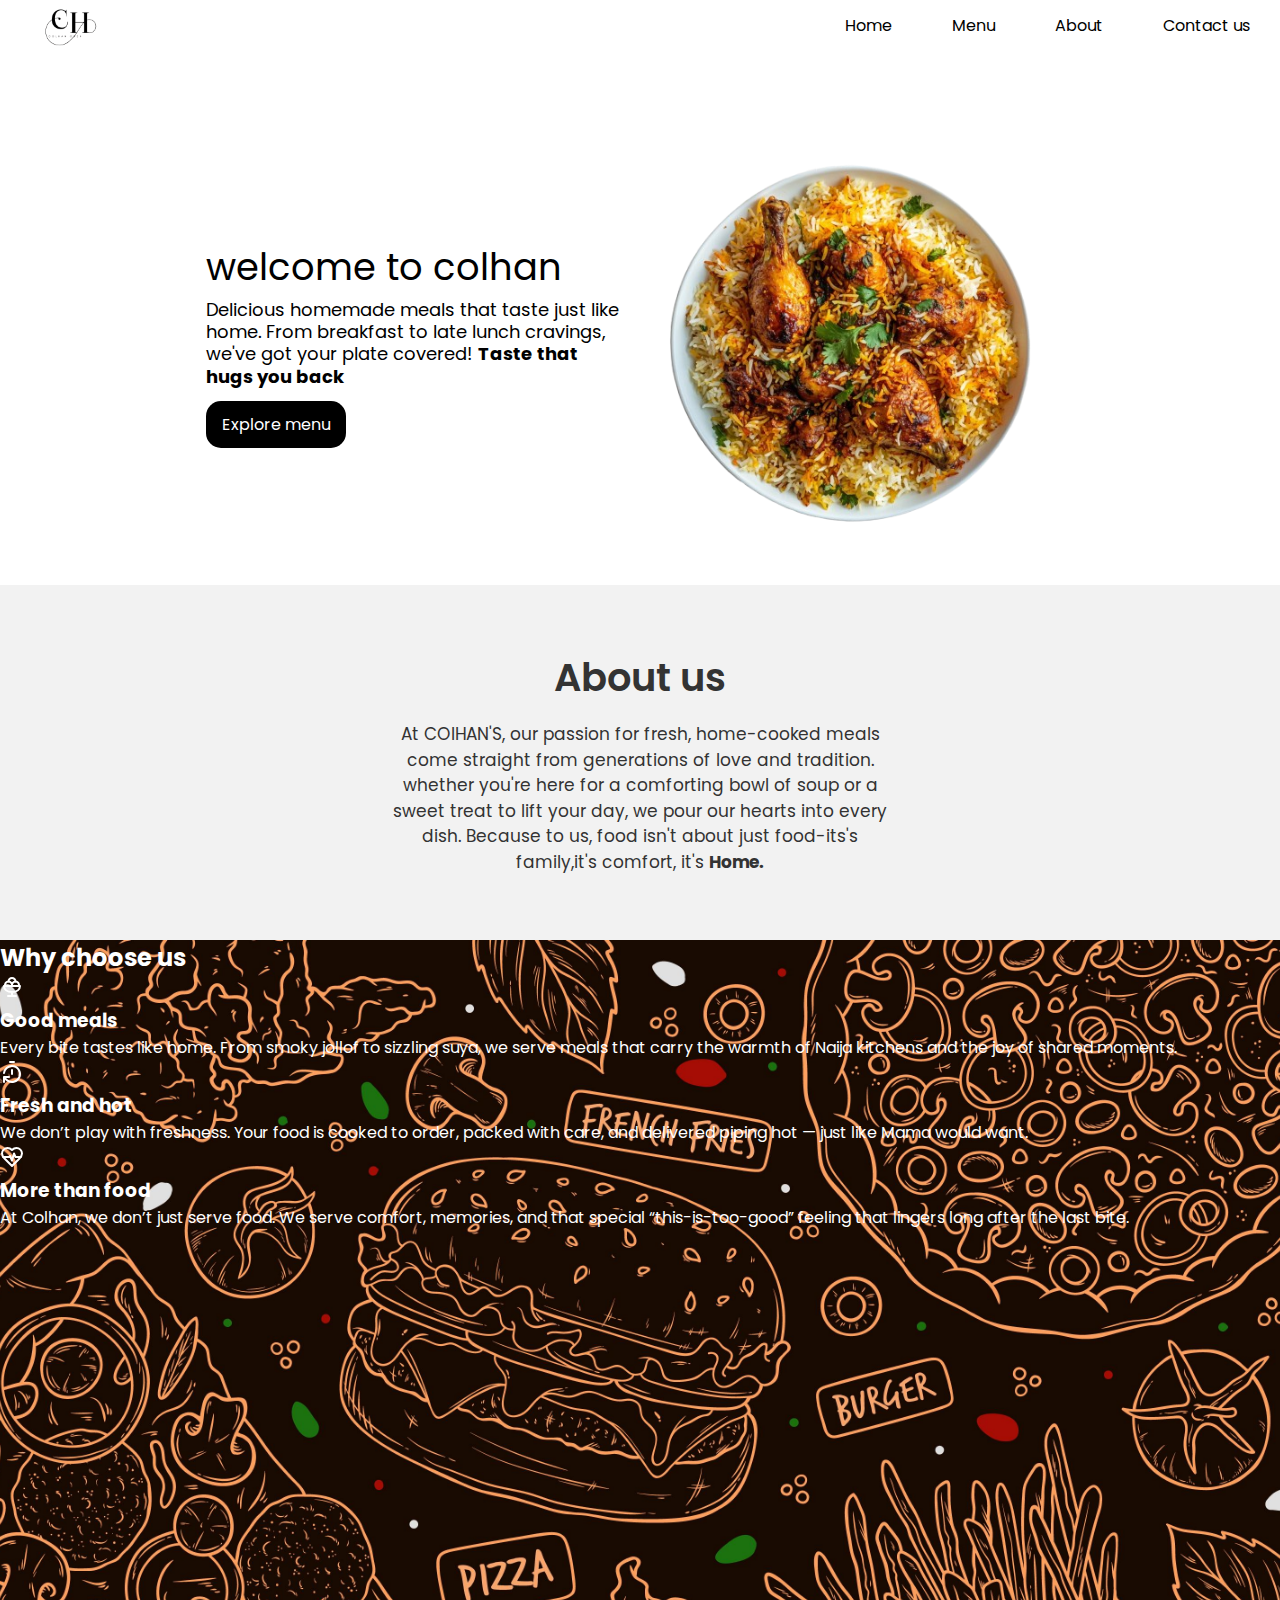
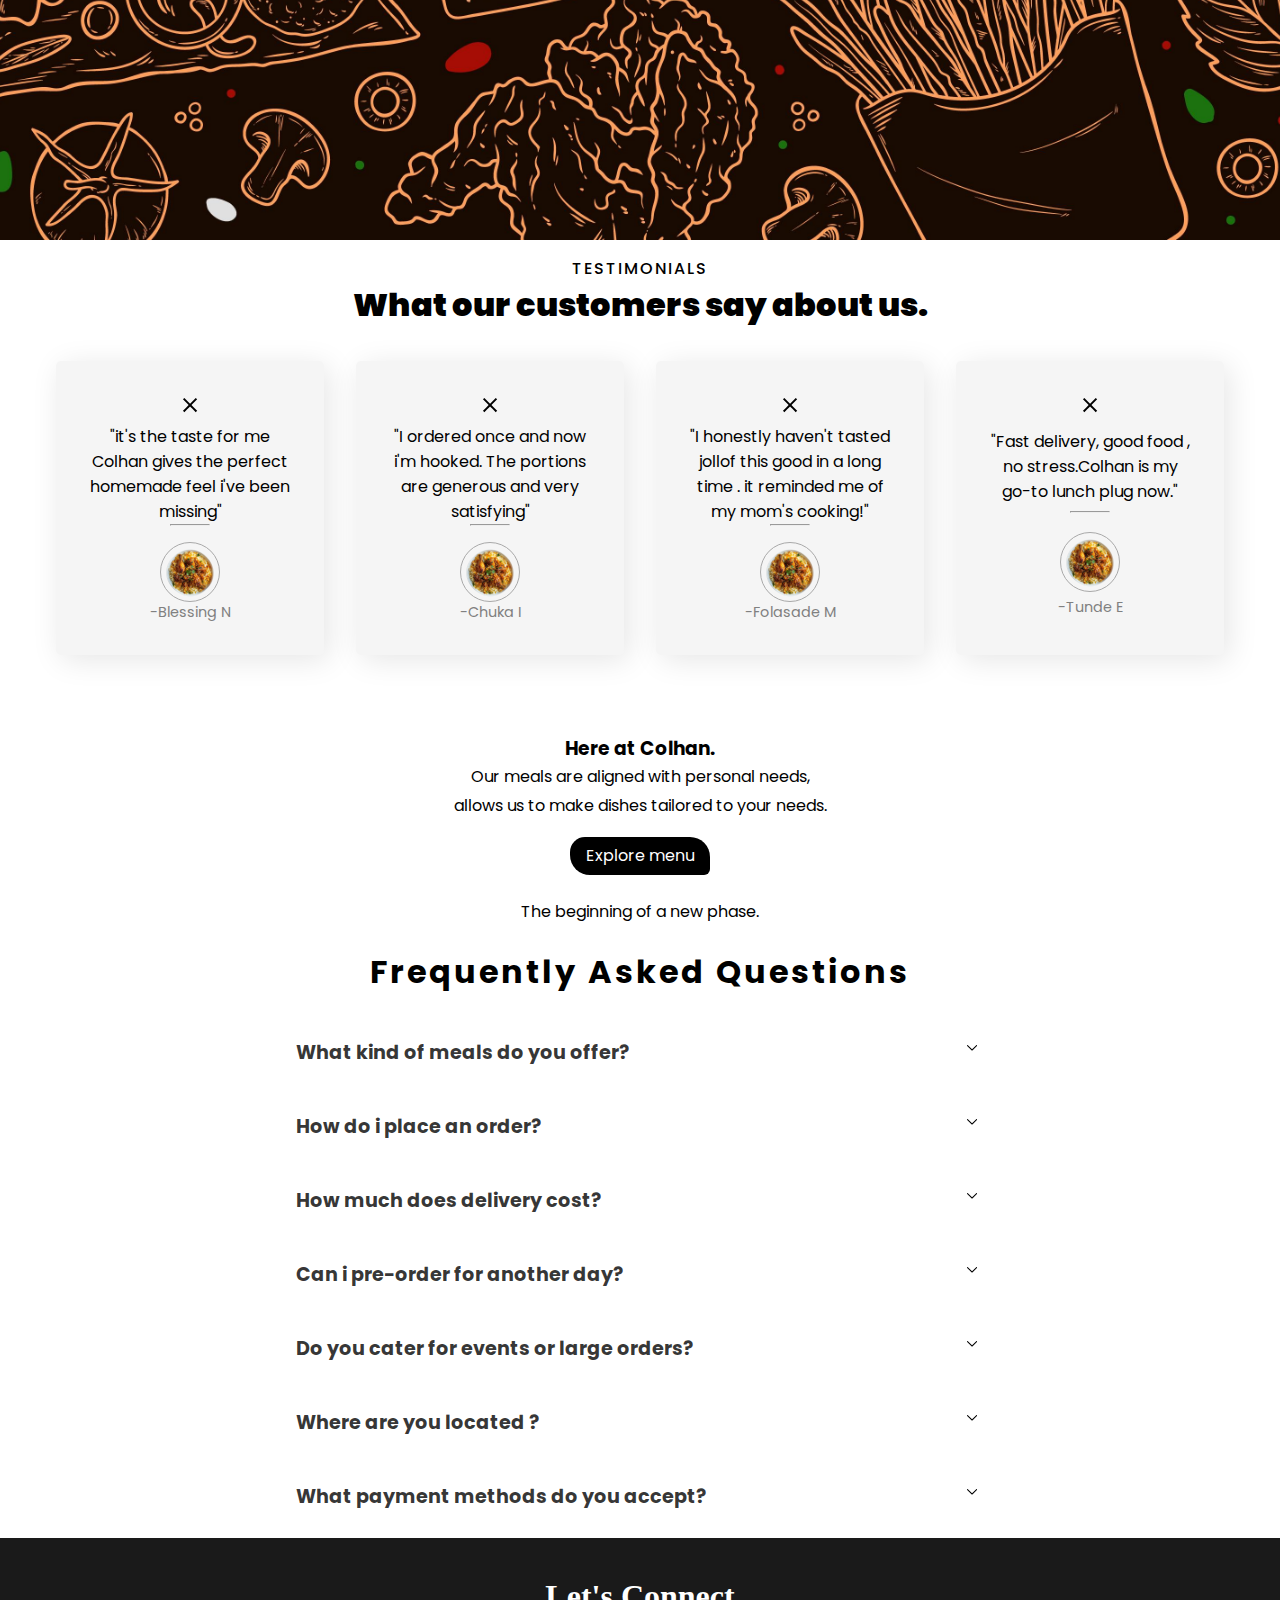
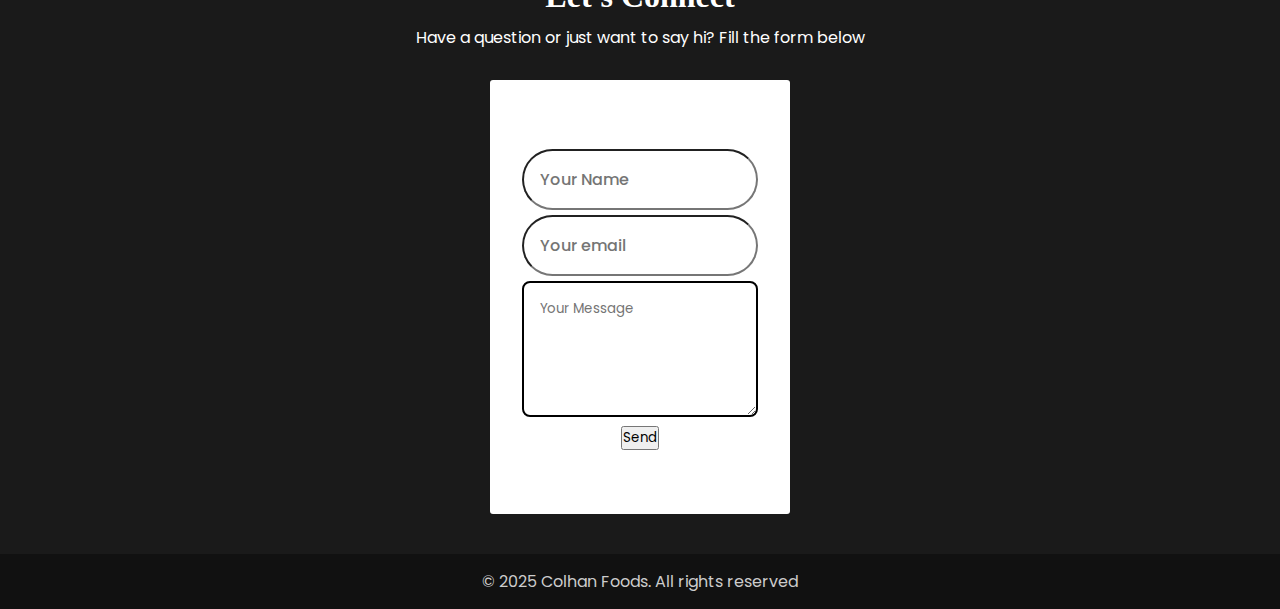
<file: index.html>
<!DOCTYPE html>
<html lang="en">
<head>
    <meta charset="UTF-8">
    <meta name="viewport" content="width=device-width, initial-scale=1.0">
    <title>colhan oven</title>
    <script src="./script.js" defer></script>
    <link rel="preconnect" href="https://fonts.googleapis.com">
    <link rel="preconnect" href="https://fonts.gstatic.com" crossorigin>
    <link href="https://fonts.googleapis.com/css2?family=Poppins:ital,wght@0,100;0,200;0,300;0,400;0,500;0,600;0,700;0,800;0,900;1,100;1,200;1,300;1,400;1,500;1,600;1,700;1,800;1,900&display=swap" rel="stylesheet">
    <link rel="stylesheet" href="./public/assets/style.css">
    <link rel="preconnect" href="https://fonts.googleapis.com">
    <link rel="preconnect" href="https://fonts.gstatic.com" crossorigin>
    <link href="https://fonts.googleapis.com/css2?family=Poppins:ital,wght@0,100;0,200;0,300;0,400;0,500;0,600;0,700;0,800;0,900;1,100;1,200;1,300;1,400;1,500;1,600;1,700;1,800;1,900&display=swap" rel="stylesheet">
</head>
<body>
    
    <!-- header begins -->
     <header>
    <nav>
         <ul class="sidebar">
            <li onclick=hideSidebar()><a href="#"><img class="x" src="./public/assets/images/x.png" alt="" srcset=""></a></li>
            <li><a href="index.html">Home</a></li>
            
            <li><a href="menu.html">Menu</a></li>
            <li><a href="aboutt.html">About</a></li>
            <li><a href="contact.html">Contact us</a></li>
            <li onclick=hideSidebar()><a href="#"><img src="./public/assets/images/x.png" alt="" srcset=""></a></li>
        </ul>
        <ul class="mainbar">
           <li><a href="#"><img class="colhan"src="./public/assets/images/logo.png" alt=""></a></li>
            <li class="hideonmobile"><a href="index.html">Home</a></li>
           
            <li class="hideonmobile"><a href="menu.html">Menu</a></li>
            <li class="hideonmobile"><a href="aboutt.html">About</a></li>
            <li class="hideonmobile"><a href="contact.html">Contact us</a></li>
             <li class="han" onclick=showSidebar()><a href="#"><img src="./public/assets/images/menu.png" alt="" srcset=""></a></li>
            
        </ul>
    </nav>
     </header>
    <script>
        function showSidebar(){
            const sidebar = document.querySelector('.sidebar')
            sidebar.style.display = 'flex'
        }
        function hideSidebar(){
            const sidebar = document.querySelector('.sidebar')
            sidebar.style.display = 'none'
        }
    </script>
    <!-- header ends -->


    <!-- hero page -->
        <section class="homepage" id="#home">
            <div class="pages">
                <div class="item1">
                    <h2>welcome to colhan</h2>
                    <p>Delicious homemade meals that taste just like home. From breakfast to late lunch cravings, we've got your plate covered! <strong>Taste that hugs you back</strong></p>
                    <a href="./menu.html">Explore menu</a>
                </div>
                <div class="item2">
                    <img src="./public/assets/images/jollof.png" alt="" srcset="">
                </div>
            </div>
        </section>
        <!-- hero page ends -->

            <!-- about section  -->
        <section class="about-section">
            <div class="about-container">
                <h2>About us</h2>
                <p>At COlHAN'S, our passion for fresh, home-cooked meals come straight from generations of love and tradition. whether you're here for a comforting bowl of soup or a sweet treat to lift your day, we pour our hearts into every dish. Because to us, food isn't about just food-its's family,it's comfort, it's <strong>Home.</strong></p>
            </div>
        </section>
        <!-- about section ends -->
         <!-- why section -->
        <section class="why-us">
                <h2 class="h">Why choose us</h2>
           <div class="boxes">
                <div class="box1">
                    <svg xmlns="http://www.w3.org/2000/svg" width="24" height="24" viewBox="0 0 24 24" fill="none" stroke="currentColor" stroke-width="2" stroke-linecap="round" stroke-linejoin="round" class="lucide lucide-ice-cream-bowl-icon lucide-ice-cream-bowl"><path d="M12 17c5 0 8-2.69 8-6H4c0 3.31 3 6 8 6m-4 4h8m-4-3v3M5.14 11a3.5 3.5 0 1 1 6.71 0"/><path d="M12.14 11a3.5 3.5 0 1 1 6.71 0"/><path d="M15.5 6.5a3.5 3.5 0 1 0-7 0"/></svg>
                    <h3>Good meals</h3>
                    <p>Every bite tastes like home. From smoky jollof to sizzling suya, we serve meals that carry the warmth of Naija kitchens and the joy of shared moments.</p>
                </div>
                <div class="box1">
                    <svg xmlns="http://www.w3.org/2000/svg" width="24" height="24" viewBox="0 0 24 24" fill="none" stroke="currentColor" stroke-width="2" stroke-linecap="round" stroke-linejoin="round" class="lucide lucide-timer-reset-icon lucide-timer-reset"><path d="M10 2h4"/><path d="M12 14v-4"/><path d="M4 13a8 8 0 0 1 8-7 8 8 0 1 1-5.3 14L4 17.6"/><path d="M9 17H4v5"/></svg>
                    <h3>Fresh and hot</h3>
                    <p>We don’t play with freshness. Your food is cooked to order, packed with care, and delivered piping hot — just like Mama would want.</p>
                </div>
                <div class="box1">
                    <svg xmlns="http://www.w3.org/2000/svg" width="24" height="24" viewBox="0 0 24 24" fill="none" stroke="currentColor" stroke-width="2" stroke-linecap="round" stroke-linejoin="round" class="lucide lucide-heart-pulse-icon lucide-heart-pulse"><path d="M19 14c1.49-1.46 3-3.21 3-5.5A5.5 5.5 0 0 0 16.5 3c-1.76 0-3 .5-4.5 2-1.5-1.5-2.74-2-4.5-2A5.5 5.5 0 0 0 2 8.5c0 2.3 1.5 4.05 3 5.5l7 7Z"/><path d="M3.22 12H9.5l.5-1 2 4.5 2-7 1.5 3.5h5.27"/></svg>
                    <h3>More than food</h3>
                    <p>At Colhan, we don’t just serve food. We serve comfort, memories, and that special “this-is-too-good” feeling that lingers long after the last bite.</p>
                </div>
           </div>
        </section>
        <!-- why section ends -->
         <!-- testimonials -->
                <div class="section-container">
                    <div class="heading">
                        <p>TESTIMONIALS</p>
                        <h1>What our customers say about us.</h1>
                    </div>
                    <div class="testimonials-grid">
                        <div class="card">
                            <span name="i"><img src="./public/assets/images/x.png" alt=""></span>
                            <p>
                                "it's the taste for me Colhan gives the perfect homemade feel i've been missing"
                            </p>
                            <hr>
                            <img  class="test" src="./public/assets/images/jollof.png" alt="user" srcset="">
                            <p class="name">-Blessing N</p>
                        </div>
                        <!--  -->
                         <div class="card">
                            <span name="i"><img src="./public/assets/images/x.png" alt=""></span>
                            <p>
                                "I ordered once and now i'm hooked. The portions are generous and very satisfying"
                            </p>
                            <hr>
                            <img class="test" src="./public/assets/images/jollof.png" alt="user" srcset="">
                            <p class="name">-Chuka I</p>
                        </div>
                        <!--  -->
                         <div class="card">
                            <span name="i"><img src="./public/assets/images/x.png" alt=""></span>
                            <p>
                                "I honestly haven't tasted jollof this good in a long time . it reminded me of my mom's cooking!"
                            </p>
                            <hr>
                            <img class="test"src="./public/assets/images/jollof.png" alt="user" srcset="">
                            <p class="name">-Folasade M</p>
                        </div>
                        <!--  -->
                        
                        <!--  -->
                         <div class="card">
                            <span name="i"><img src="./public/assets/images/x.png" alt=""></span>
                            <p>
                                "Fast delivery, good food , no stress.Colhan is my go-to lunch plug now."
                            </p>
                            <hr>
                            <img class="test" src="./public/assets/images/jollof.png" alt="user" srcset="">
                            <p class="name">-Tunde E</p>
                        </div>
                    </div>
                </div>

                <div class="footer">
                    <h3>Here at Colhan.</h3>
                    <p>Our meals are aligned with personal needs, <br>allows us to make dishes tailored to your needs.</p>
                    <a class="men" href="./menu.html">Explore menu</a>
                </div>
          <!-- testimonial ends -->

          <!-- faq startz -->
           <section>
            <div class="wrapper">
                <p>The beginning of a new phase.</p>
                <h1>Frequently Asked Questions</h1>
                <div class="faq">
                    <button class="accordion">
                        What kind of meals do you offer?
                        <i><img src="./public/assets/images/chevron-down.png" alt=""></i>
                    </button>
                    <div class="pannel">
                        <p>We offer a variety of home-cooked Nigerian meals with love- from breakfast to dinner, plus snacks and drinks</p>
                    </div>
                    
                    <div class="faq">
                    <button class="accordion">
                        How do i place an order?
                        <i><img src="./public/assets/images/chevron-down.png" alt=""></i>
                    </button>
                    <div class="pannel">
                        <p>You can browse our menu and send us a message or call to place your order.</p>
                    </div>

                    <div class="faq">
                    <button class="accordion">
                        How much does delivery cost?
                        <i><img src="./public/assets/images/chevron-down.png" alt=""></i>
                    </button>
                    <div class="pannel">
                        <p>Delivery fees depends on your location, but we always keep it affordable.</p>
                    </div>

                     <div class="faq">
                    <button class="accordion">
                        Can i pre-order for another day?
                        <i><img src="./public/assets/images/chevron-down.png" alt=""></i>
                    </button>
                    <div class="pannel">
                        <p>yes! you can pre-order meals for tomorrow or even the whole week</p>
                    </div>
                    
                    <div class="faq">
                    <button class="accordion">
                        Do you cater for events or large orders?
                        <i><img src="./public/assets/images/chevron-down.png" alt=""></i>
                    </button>
                    <div class="pannel">
                        <p>Yes, we do! Whether it's for a family gathering, office lunch,or special events , just reach out and we'll sort it out</p>
                    </div>
                    <!--  -->
                     <div class="faq"> 
                    <button class="accordion">
                        Where are you located ?
                        <i><img src="./public/assets/images/chevron-down.png" alt=""></i>
                    </button>
                    <div class="pannel">
                        <p>We're based in Lagos State, and we deliver around town quickly and safe</p>
                    </div>
                    <!--  -->
                    <div class="faq"> 
                    <button class="accordion">
                        What payment methods do you accept?
                        <i><img src="./public/assets/images/chevron-down.png" alt=""></i>
                    </button>
                    <div class="pannel">
                        <p>We accept bank transfers, cash on delievry and mobile money options? *Note* cash on delivery would be received before orders are collected</p>
                    </div>
                    <!--  -->
                </div>
                     </div>
            </div>
            </section>    
            <!-- faq ends -->
              <!-- contact page -->
            <section class="contacts-section">
                <div class="contact-heading">
                    <h2>Let's Connect</h2>
                    <p>Have a question or just want to say hi? Fill the form below</p>
                </div>
                <div class="contact-form-box">
                    <div class="contact-form">
                        <form action="https://formspree.io/f/mjkovpgo" method="post">
                        <input type="text" name="name" placeholder="Your Name" required>
                        <input type="email" name="email" placeholder="Your email" required>
                        <textarea id="message" name="message" placeholder="Your Message" rows="5" required></textarea>
                         <a href="https://wa.me/2348032414280?text=Hello%20Colhan! I%20have%20a%20question." target="_blank">
                        <button type="submit">Send</button>
                    </a>
                    </form>
                    </div>
                </div>    
            </section>
            <div>
                 <footer class="foots">
                    <p>&copy; 2025 Colhan Foods. All rights reserved</p>

                </footer>
            </div>
             <!-- contact ends -->
        
</body>
</html>
</file>
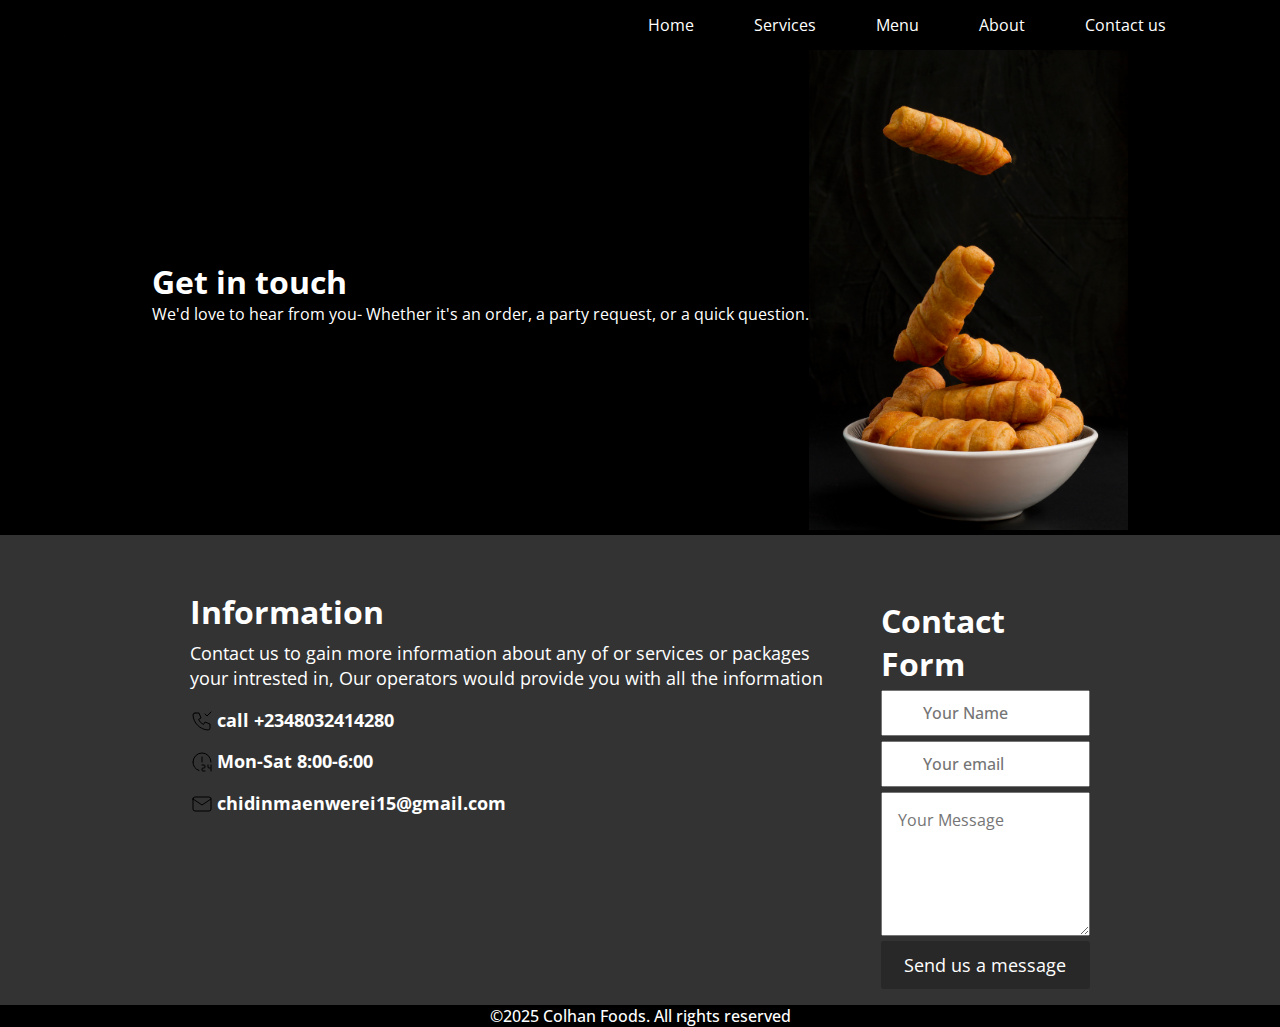
<file: contact.html>
<!DOCTYPE html>
<html lang="en">
<head>
    <meta charset="UTF-8">
    <meta name="viewport" content="width=device-width, initial-scale=1.0">
    <title>Document</title>
    <link rel="stylesheet" href="./public/assets/contact.css">
    <link rel="preconnect" href="https://fonts.googleapis.com">
    <link rel="preconnect" href="https://fonts.gstatic.com" crossorigin>
    <link href="https://fonts.googleapis.com/css2?family=Open+Sans:ital,wght@0,300..800;1,300..800&display=swap" rel="stylesheet">
</head>
<body>
    <header>
    <nav>
         <ul class="sidebar">
            <li onclick=hideSidebar()><a href="#"><img class="x" src="./public/assets/images/x.png" alt="" srcset=""></a></li>
            <li><a href="index.html">Home</a></li>
            <li><a href="#">Services</a></li>
            <li><a href="menu.html">Menu</a></li>
            <li><a href="#">About</a></li>
            <li><a href="contact.html">Contact us</a></li>
            <li onclick=hideSidebar()><a href="#"><img src="./public/assets/images/x.png" alt="" srcset=""></a></li>
        </ul>
        <ul class="mainbar">
           <li><a href="#"><img class="colhan"src="./public/assets/images/logo.png" alt=""></a></li>
            <li class="hideonmobile"><a href="index.html">Home</a></li>
            <li class="hideonmobile"><a href="#">Services</a></li>
            <li class="hideonmobile"><a href="menu.html">Menu</a></li>
            <li class="hideonmobile"><a href="#">About</a></li>
            <li class="hideonmobile"><a href="contact.html">Contact us</a></li>
             <li class="han" onclick=showSidebar()><a href="#"><img src="./public/assets/images/menu.png" alt="" srcset=""></a></li>
            
        </ul>
    </nav>
     </header>
    <script>
        function showSidebar(){
            const sidebar = document.querySelector('.sidebar')
            sidebar.style.display = 'flex'
        }
        function hideSidebar(){
            const sidebar = document.querySelector('.sidebar')
            sidebar.style.display = 'none'
        }
    </script>
    <!-- hero section -->
        <!-- <section class="homepage" id="#home">
            <div class="pages">
                <div class="item1">
                    <h2>welcome to colhan</h2>
                    <p>Delicious homemade meals that taste just like home. From breakfast to late lunch cravings, we've got your plate covered! <strong>Taste that hugs you back</strong></p>
                    <a href="./menu.html">Explore menu</a>
                </div>
                <div class="item2">
                    <img src="./public/assets/images/jollof.png" alt="" srcset="">
                </div>
            </div>
        </section> -->
     <!-- hero ends -->
      <!-- hero section -->
            <section class="homepage">
                <div class="pages">
                    <div class="item1">
                        <h1>Get in touch</h1>
                        <p>We'd love to hear from you- Whether it's an order, a party request, or a quick question.</p>
                    </div>
                    <div class="item2">
                        <img src="./public/assets/images/snacks.jpg" alt="">
                    </div>
                </div>
            </section>
       <!-- hero ends -->
    <!-- contact page -->
        <section class="contact-page">
           <div class="information">
                <div class="info-one">
                    <h1>Information</h1>
                    <p>Contact us to gain more information about any of or services or packages your intrested in, Our operators would provide you with all the information</p>
                    <div class="locate">
                        <p><span><img src="./public/assets/images/phone-done.svg" alt="" srcset=""></span> call +2348032414280</p>
                        <p><span><img src="./public/assets/images/clock-24.svg" alt=""> Mon-Sat 8:00-6:00</span></p>
                        <p><span><img src="./public/assets/images/mail.svg" alt=""></span> chidinmaenwerei15@gmail.com</p>
                    </div>
                </div>
                <div class="info-two">
                    <h1>Contact Form</h1>
                    <!-- <form class="contact-form">
                        <input type="text" placeholder="Your name" required>
                        <input type="email" placeholder="Enter E-mail" required>
                        <input type="phone" placeholder="phone">
                        <textarea name="message" placeholder="type your mesaage....."></textarea>
                         <button class="colhan">
                            send message
                        </button> -->
                    </form> 
                    <!--  -->
                    <div class="contact-form-box">
                    <div class="contact-form">
                        <input type="text" id="name" placeholder="Your Name" required>
                        <input type="email" id="email" placeholder="Your email" required>
                        <textarea id="message" placeholder="Your Message" rows="5" required></textarea>
                         <a href="https://wa.me/2348032414280?text=Hello%20Colhan! I%20have%20a%20question." target="_blank">
                                <button class="send">Send us a message</button>
                    </a>
                    </div>
                </div>
           </div>

        </section>
     <!-- contact ends -->
      <section class="footer">
        <p>&copy;2025 Colhan Foods. All rights reserved</p>

      </section>
</body>
</html>
</file>
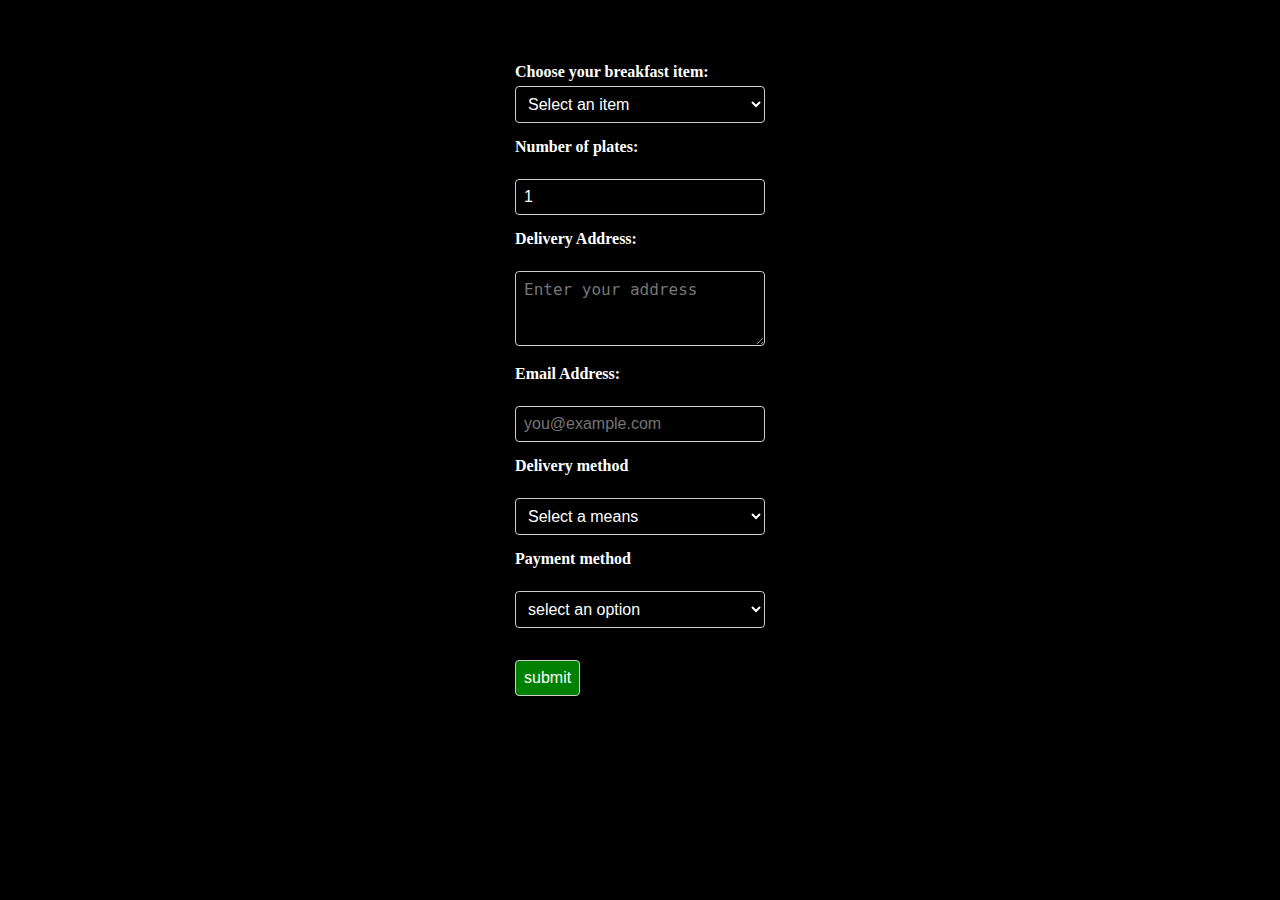
<file: form.html>
<!DOCTYPE html>
<html lang="en">
<head>
    <meta charset="UTF-8">
    <meta name="viewport" content="width=device-width, initial-scale=1.0">
    <title>Document</title>
    <link rel="stylesheet" href="./public/assets/form.css">
</head>
<body>
</body>
</html>

<form action="https://formspree.io/f/mjkovpgo" method="post" class="form-box">
        <label for="food-item">Choose your breakfast item:</label>
        <select id="food-item" name="food-item" required>
             <option value="" disabled selected>Select an item</option>
      <option value="Beans with yam">Beans with yam</option>
      <option value="yam with eggs">yam with eggs</option>
      <option value="pap with moi-moi">pap with moi-moi</option>
      <option value="akara with custard">akara with custard</option>
      <option value="native-rice & meat">native-rice & meat</option>
      <option value="sauce plantain">sauce plantain</option>
      <option value="Toast with eggs">Toast with eggs</option>
      <option value="noodles with eggs">noodles with eggs</option>
        </select><br>

         <label for="quantity">Number of plates:</label><br>
        <input type="number" id="quantity" name="quantity" min="1" max="20" value="1" required /><br>

        <label for="address">Delivery Address:</label><br>
        <textarea id="address" name="address" rows="3" required placeholder="Enter your address"></textarea><br>

        <label for="email">Email Address:</label><br>
        <input type="email" id="email" name="email" required placeholder="you@example.com"/><br>
        
       <label for="text">Delivery method</label><br>
            <select id="food-item" name="food-item" required>
            <option value="" disabled selected>Select a means</option>
            <option value="Beans with yam">home delivery</option>
            <option value="yam with eggs">pickup</option>
            <br>
            </select>

        

         <label for="text">Payment method</label><br>
            <select id="food-item" name="food-item" required>
            <option value="" disabled selected>select an option</option>
            <option value="Beans with yam">Transfer</option>
            <option value="yam with eggs">cash on delivery</option>
            <br>
            </select><br>
    <button type="submit">submit</button>

</form>

<!-- <script>
  function toggleAcct(select) {
    const acct = document.getElementById('account-info');
    acct.style.display = select.value === 'Transfer' ? 'block' : 'none';
  }
</script> --> 

</body>
</html>
</file>
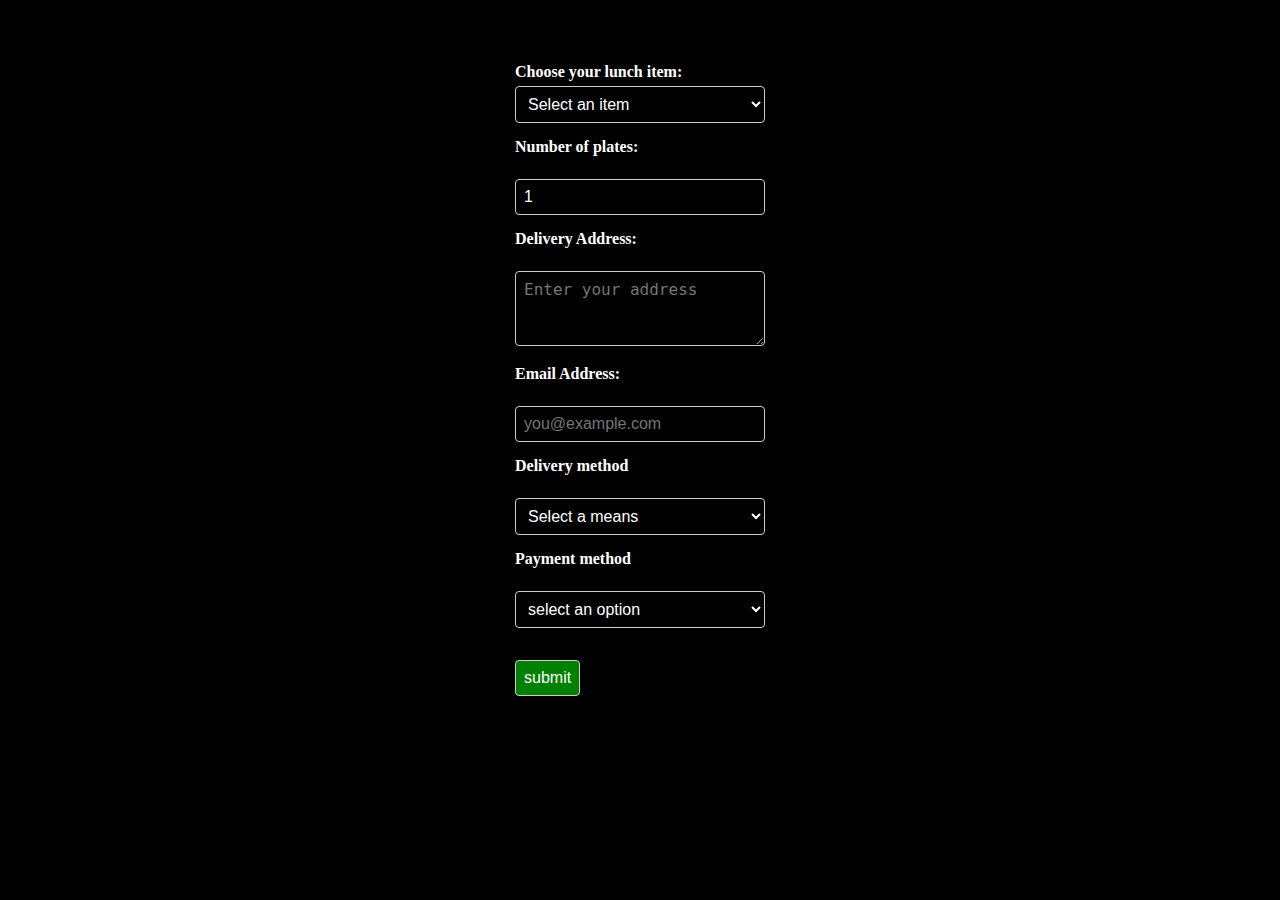
<file: lunchf.html>
<!DOCTYPE html>
<html lang="en">
<head>
    <meta charset="UTF-8">
    <meta name="viewport" content="width=device-width, initial-scale=1.0">
    <title>Document</title>
    <link rel="stylesheet" href="./public/assets/lunchf.css">
</head>
<body>
    
</body>
</html>

<form action="https://formspree.io/f/mjkovpgo" method="post" class="form-box">
        <label for="food-item">Choose your lunch item:</label>
        <select id="food-item" name="food-item" required>
             <option value="" disabled selected>Select an item</option>
      <option value="potatoe with eggs">potatoe with eggs</option>
      <option value="Rice with stew">Rice with stew</option>
      <option value="small chops">small chops</option>
      <option value="spag with turkey">spag with turkey</option>
      <option value="puff puff">puff puff</option>
      <option value="jollof rice">jollof rice</option>
      <option value="fried rice">fried rice</option>
      <option value="yam porridge">yam porridge</option>
        </select><br>

         <label for="quantity">Number of plates:</label><br>
        <input type="number" id="quantity" name="quantity" min="1" max="20" value="1" required /><br>

        <label for="address">Delivery Address:</label><br>
        <textarea id="address" name="address" rows="3" required placeholder="Enter your address"></textarea><br>

        <label for="email">Email Address:</label><br>
        <input type="email" id="email" name="email" required placeholder="you@example.com"/><br>
        
       <label for="text">Delivery method</label><br>
            <select id="food-item" name="food-item" required>
            <option value="" disabled selected>Select a means</option>
            <option value="Beans with yam">home delivery</option>
            <option value="yam with eggs">pickup</option>
            <br>
            </select>

        

         <label for="text">Payment method</label><br>
            <select id="food-item" name="food-item" required>
            <option value="" disabled selected>select an option</option>
            <option value="Beans with yam">Transfer</option>
            <option value="yam with eggs">cash on delivery</option>
            <br>
            </select><br>
    <button type="submit">submit</button>

</form>

<!-- <script>
  function toggleAcct(select) {
    const acct = document.getElementById('account-info');
    acct.style.display = select.value === 'Transfer' ? 'block' : 'none';
  }
</script> -->

</body>
</html>
</file>
<file: public/assets/style.css>
*{
    margin:0;
    padding:0;
    box-sizing: border-box;
    font-family: "Poppins", sans-serif;
}
body{
    min-height: 100vh;
}
img{
    max-width:100%;
}
.colhan{
    max-width:5rem;
    position: relative;
    top:0.1rem;
}
nav{
    background-color:white;

}
nav ul{
    width:100%;
    list-style: none;
    display: flex;
    justify-content: flex-end;
    align-items: center;
}
nav li{
    height:50px;

}
nav a{
    height: 100%;
    padding: 0 30px;
    text-decoration: none;
    display: flex;
    align-items: center;
    color: black;
}
nav li:first-child{
    margin-right: auto;
}
.sidebar{
    position: fixed;
    top:0;
    right:0;
    height: 100vh;
    width:250px;
    z-index: 999;
    background-color:black;
    display:none;
    flex-direction: column;
    align-items: flex-start;
    justify-content: flex-start;
}
.mainbar{
    /* position: fixed; */
    /* top:0;
    left:0;
    width:100%;
    z-index: 1000;
    background-color:white; */
}
.x{
    filter: invert(1);
}
.sidebar li{
    width:100%;
}
.sidebar a{
    width:100%;
    color:white;
}
.homepage{
    color:black;
    padding:1rem;
    max-width: 900px;
    margin: auto;
    margin-top: 3rem;
}
.item1 h2{
    font-size: 2.3rem;
    font-weight: 400;
    color:black;
    line-height:4rem;
}
.item1 p{
    font-size: 18px;
    line-height: 1.4rem;
    margin-bottom: 0.8rem;
}
.item1 a{
    display: inline-block;
    text-decoration: none;
    background-color: black;
    color:white;
    padding: 0.7rem 1rem;
    border-radius: 15px;
}
.men{
    display: inline-block;
    text-decoration: none;
    background-color: black;
    color:white;
    padding: 0.3rem 1rem;
    border-radius: 15px 20px 6px;
    transition: 1s ease;
}
.men:hover{
    background-color: #333;
}
.item2 img{
    min-width: 28rem;
}
.pages{
    display:flex;
    align-items: center;
    justify-content:center;
}
.han{
    display:none;
}
.slideshow{
    max-width: 100%;
    position: relative;
    margin: auto;
    border-radius: 10px;
    overflow: hidden;

}
.slide{
    width:100%;
    display:none;
}
.about-section{
    background-color:#f2f2f2;
    text-align: center;
    padding: 4rem 2rem;
    color:#333;
}
.about-container{
    max-width: 31rem;
    margin: auto;
}
.about-container h2{
    font-size: 2.4rem;
    font-weight: 600;
    margin-bottom: 1rem;
}
.about-container p{
    line-height:1.6rem;
    font-size: 17px;
}
.why-us{
    background-image: url(../assets/images/back2.jpg);
    height: 100vh;
    background-size: cover;
    background-position: center;
    align-items: center;
    color:white;
    /* padding: 1rem; */
}
.reasons{
    display:flex;
    max-width:1000px;
    margin:auto ;
    gap:1rem;
    margin-top: 3rem;
    margin-bottom: 1rem;
    padding: 1rem;
    overflow:hidden;
}
.why-them{
    text-align: center;
    padding-top: 3rem
}
.why-them h2{
    font-size: 2rem;
    margin-bottom: 0.5rem;

}
.icon{
    border-radius:50%;
    filter: invert(1);
}
.reason-one h3{
    margin-top: 1rem;
    margin-bottom: 0.5rem;
}
.reason-one{
    border: 2px solid white;
    border-radius: 1rem;
    padding: 2rem 2rem;
}
.reason-one p{
    font-size: 17px;
}
.section-container{
    width:100%;
    max-width: 1200px;
    margin: auto;
    padding:1rem;
    text-align: center;
}
.heading{
    margin-bottom: 2rem;
}
.heading p{
    letter-spacing: 2px;
    font-size: 1rem;
    font-weight: 500;
}
.heading h1{
    font-size: 2rem;
    font-weight: 900;
}
.testimonials-grid{
    width:100%;
    display:grid;
    grid-template-columns: repeat(4, 1fr);
    gap:2rem;
    margin-bottom: 2rem;

}
.card{
    display: grid;
    padding: 2rem;
    background-color:whitesmoke;
    border-radius: 5px;
    box-shadow: 5px 5px 30px rgba(0, 0, 0, 0.1);
    cursor: pointer;
    transition: 0.3s
}
.card:hover{
    background-color: gainsboro;
}
.card p{
    font-size: 1rem;
    font-size: 500;
}
.card hr{
    width:40px;
    margin: auto;
}
.test{
    width:60px;
    height:60px;
    margin: auto;
    border-radius:100%;
    border: 1px solid darkgray;
    margin-top: 1rem;

}
.card .name{
    font-size: .9rem;
    font-weight: 400;
    color:grey;
    transition: 0.3s;
}
.card .name:hover{
    color:black;
}
.footer{
    text-align: center;
    margin-bottom: 1rem;
    margin-top: 2rem;
    line-height: 1.8rem;
}
.footer h2{}
.footer button{
    outline:none;
    padding:1rem 2rem;
    border:none;
    font-size: .8rem;
    font-weight: 600;
    color:white;
    background-color:black;
    border-radius: 5px;
    cursor: pointer;
}
.footer p{
    margin-bottom: 1rem;
}
.wrapper{
    max-width:60%;
    margin: auto; 
}
.class{
    background-color: yellow;
}
.wrapper  > p,
.wrapper  > h1{
    margin: 1.5rem 0;
    text-align: center;
}
.wrapper  > h1{
    letter-spacing: 3px;
}
.accordion{
    background-color: white;
    color:rgba(0, 0, 0, 0.8);
    cursor: pointer;
    font-size: 1.2rem;
    width: 100%;
    padding: 1rem 2.5rem;
    outline: none;
    transition: 0.4s;
    border: none;
    display: flex;
    justify-content: space-between;
    align-items: center;
    font-weight: bold;
}
.ive,
.accordion:hover{
    background-color: #f1f7f5;
}
.pannel p{
    color:black;
    font-size: 1.1rem;
    line-height: 1.4;
}
.pannel{
    padding:0.2rem 2.1rem 2rem;
    background-color: white;
    overflow: hidden;
    background-color: #f1f7f5;
    overflow: hidden;
    transition: all 0.4s ease;
    display: none;
}
.faq{
    margin: 10px 0;
}
.contacts-section{
    background-color:#1a1a1a;
    color:white;
    padding: 40px;
    text-align: center;
}
.contact-heading h2{
    font-size: 2rem;
    font-family: 'pacifico', cursive;
}
.contact-heading p{
    font-size: 1rem;
    margin-top: 10px;
}
.contact-form-box{
    background-color: white;
    padding: 4rem 2rem 4rem;
    margin-top: 30px;
    max-width: 300px;
    margin-left: auto;
    margin-right: auto;
    border-radius: 3px;
}
.contact-form input{
    width:100%;
    padding:1rem 1rem;
    margin-top: 5px;
    font-size: 16px;
    font-weight: 500;
    border-radius: 2rem;
    outline: none;
}
.contact-form input:focus{
    border: 2px solid black;
}
.contact-form textarea{
    width:100%;
    padding:1rem 1rem;
    margin-top: 5px;
    border-radius: 0.5rem;
    border: 2px solid black;
}
.send{
    margin-top: 20px;
    padding:12px;
    width:100%;
    background-color:black;
    border:none;
    cursor:pointer;
    color:white;
    font-size: 18px;
    border-radius: 3px;
}
.foots{
    background-color: #111;
    text-align: center;
    padding:15px 10px;
    color:#ccc;
}
@media(max-width:742px){
    .hideonmobile{
        display:none;
    }
    .han{
        display: flex;
    }
    .homepage{
       display:block;
    }
    .pages{
        flex-direction: column;
    }
    .why-content{
        grid-template-columns: 1fr;
    }
    .reasons{
        flex-direction: column;
    }
     .pannel{
        padding: 1rem 1rem;
     } 
    .wrapper{
        max-width: 100%;
        margin:auto;
}
/* @media(min-width:984px){
    .mainbar{
     position: fixed;
    top:0;
    left:0;
    width:100%;
    z-index: 1000;
    background-color:white;
    }
} */
}
 @media(max-width:884px){
    .testimonials-grid{
        grid-template-columns: repeat(2, 1fr);
        gap:2rem;
    }
}
/* menu page style */
</file>
<file: public/assets/contact.css>
*{
    margin:0;
    padding:0;
    box-sizing: border-box;
    font-family: "Open Sans", sans-serif;
}
body{
    min-height: 100vh;
}
img{
    max-width:100%;
}
.colhan{
    max-width:5rem;
    position: relative;
    top:0.1rem;
}
nav{
    background-color:black;

}
nav ul{
    width:100%;
    list-style: none;
    display: flex;
    justify-content: flex-end;
    align-items: center;
}
nav li{
    height:50px;

}
nav a{
    height: 100%;
    padding: 0 30px;
    text-decoration: none;
    display: flex;
    align-items: center;
    color:white;
}
nav li:first-child{
    margin-right: auto;
}
.sidebar{
    position: fixed;
    top:0;
    right:0;
    height: 100vh;
    width:250px;
    z-index: 999;
    background-color:black;
    display:none;
    flex-direction: column;
    align-items: flex-start;
    justify-content: flex-start;
}
.mainbar{
    /* position: fixed; */
    /* top:0;
    left:0;
    width:100%;
    z-index: 1000;
    background-color:white; */
}
.x{
    filter: invert(1);
}
.sidebar li{
    width:100%;
}
.sidebar a{
    width:100%;
    color:white;
}
 .homepage{
    background-color: black;
    color:white;
 }
.item2 img{
    max-width:20rem;
} 
.pages{
    display:flex;
    align-items: center;
    justify-content:center;
} 
.contact-page{
    /* height: 70vh;
  background-image: url("../assets/images/contactbg.jpg");
  background-size: cover;
  background-position: center;
  align-items: center; */
  background-color:#333;
  overflow: hidden;
  color: white; 
}
.information{
    display:flex;
    max-width: 900px;
    margin: auto;
    justify-content: center;
    margin-top: 4rem;
    margin-bottom: 1rem;
    gap:2rem;
}
.info-one{
    line-height: 1.6rem;
}
.info-one h1{
    font-size: 2rem;
    margin-bottom: 1rem;
}
.info-one p{
    font-size: 18px;
    margin-bottom: 1rem;
}
.locate p, span{
    display: flex;
    align-items: center;
    gap:3px;
    font-weight: 700;
}
.contact-form{
    max-width: 400px;

}
.contact-form-box{
    /* margin-top: 30px; */
    margin-left: auto;
    margin-right: auto;
}
.contact-form input{
     width:100%; 
    margin-top: 5px;
    padding: 10px 40px;
    font-size: 16px;
    font-weight: 500;
    outline: none;
}
.contact-form input:focus{
    border: 2px solid black;
}
.contact-form textarea{
    width:100%;
    /* padding:1rem 1rem; */
    margin-top: 5px;
    font-size: 16px;
    padding:1rem;
}
.send{
    
    padding:12px;
    width:100%;
    background-color:#282828;
    border:none;
    cursor:pointer;
    color:white;
    font-size: 18px;
    border-radius: 3px;
    transition: 1s ease-out;
}
.send:hover{
    background-color: black;
}

.footer{
    text-align: center;
    font-weight: 500;
    background-color: black;
    color:white;
}
/* .colhan{
    padding: 10px 20px;
} */
 

@media(max-width:742px){
    .information{
        display: block;
    }
    .contact-form{
        max-width: 277px;
        margin:auto;
    }
    .pages{
        flex-direction: column-reverse;
        padding: 1rem;
    }
    .item2 img{
        max-width:12rem;
        margin-left: 5rem;
    } 
    .hideonmobile{
        display:none;
    }
    .han{
        display: flex;
    }
    .info-one h1{
    font-size:2rem;
    text-align: center;
 }
 .info-two h1{
    font-size:2rem;
    text-align: center;
    margin-top: 2rem;
 }
 .info-one p{
    max-width: 450px;
    margin: auto;
    padding: 1rem;
 }
 .item1 h1{
    font-size: 2rem;
 }
 .item1 p{
    font-size: 19px;
 }

}
</file>
<file: public/assets/form.css>
*{
    padding:0;
    margin:0;
    box-sizing: border-box;
    background-color: black;
    color:white;
}
.form-box{
    max-width:250px;
    margin: auto;
    padding-top: 3rem;
}
label {
  font-weight: 600;
  display: block;
  margin-top: 15px;
  margin-bottom: 5px;
  color:white;
}
select,
input[type="number"],
input[type="email"],
input[type="tel"],
textarea {
  width: 100%;
  padding: 8px;
  box-sizing: border-box;
  border: 1.5px solid #ccc;
  border-radius: 4px;
  font-size: 1rem;
  transition: border-color 0.3s;
}
button{
    background-color: green;
    display: inline-block;
    margin-top: 2rem;
    padding: 8px;
  box-sizing: border-box;
  border: 1.5px solid #ccc;
  border-radius: 4px;
  font-size: 1rem;

}
</file>
<file: public/assets/lunchf.css>
*{
    padding:0;
    margin:0;
    box-sizing: border-box;
    background-color: black;
    color:white;
}
.form-box{
    max-width:250px;
    margin: auto;
    padding-top: 3rem;
}
label {
  font-weight: 600;
  display: block;
  margin-top: 15px;
  margin-bottom: 5px;
  color:white;
}
select,
input[type="number"],
input[type="email"],
input[type="tel"],
textarea {
  width: 100%;
  padding: 8px;
  box-sizing: border-box;
  border: 1.5px solid #ccc;
  border-radius: 4px;
  font-size: 1rem;
  transition: border-color 0.3s;
}
button{
    background-color: green;
    display: inline-block;
    margin-top: 2rem;
    padding: 8px;
  box-sizing: border-box;
  border: 1.5px solid #ccc;
  border-radius: 4px;
  font-size: 1rem;

}
</file>
